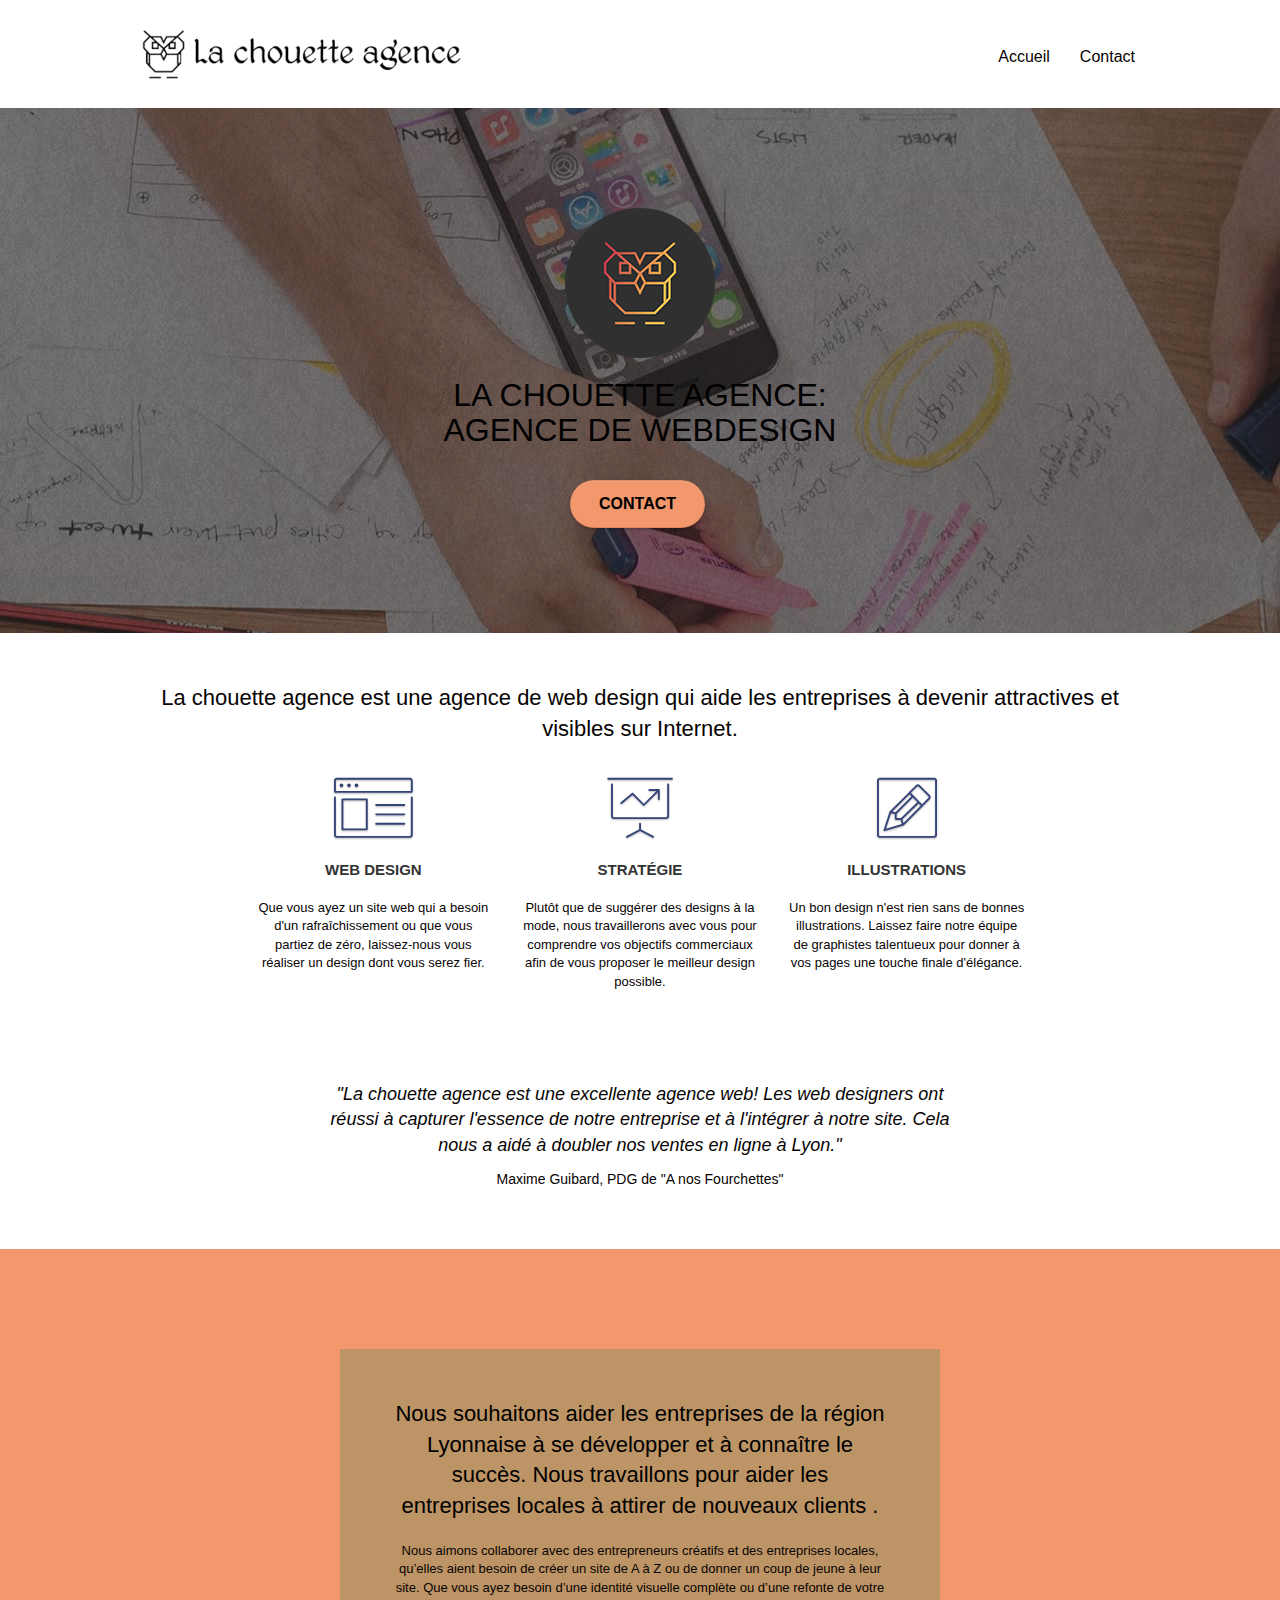
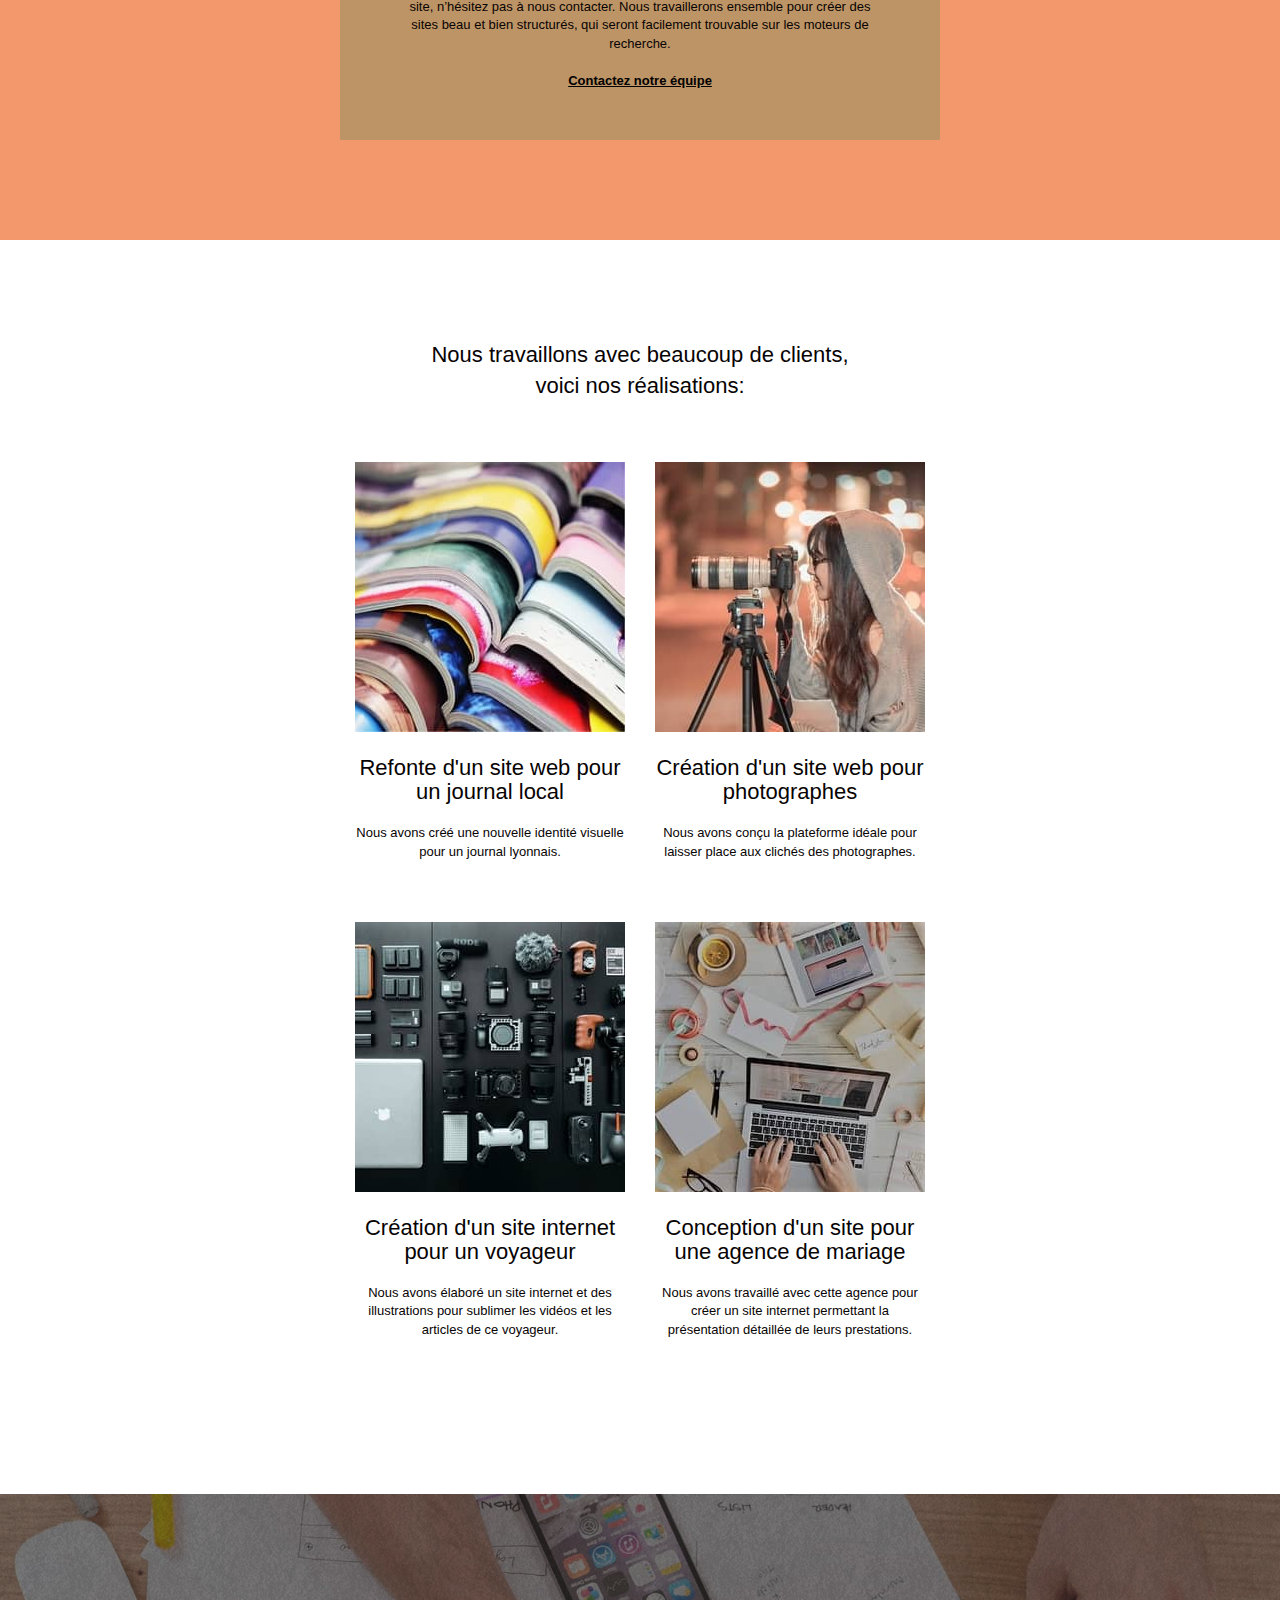
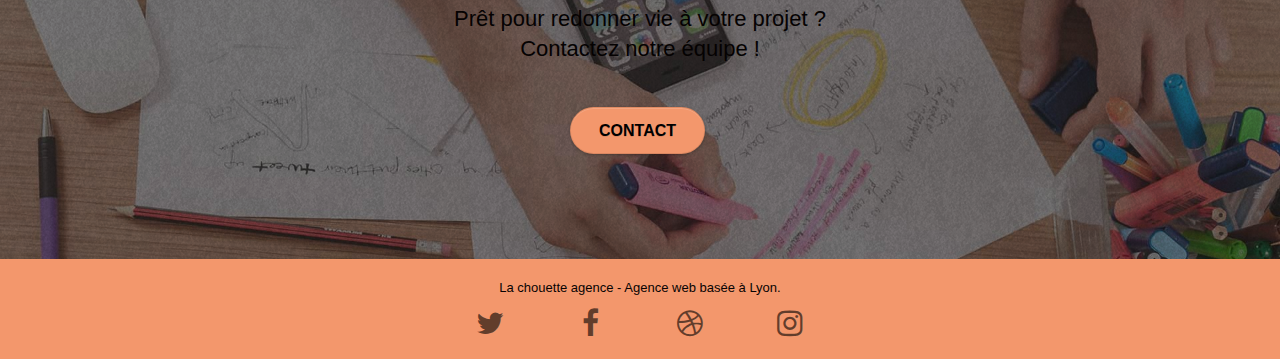
<file: index.html>
<!DOCTYPE html>
<html lang="fr">
<head>
	<meta charset="utf-8">
    <meta name="robots" content="index, follow"> <!--ou index, follow, noimagindex-->
    <meta name="keywords" content="seo, google, site web, site internet, agence design Lyon, agence design, entreprise web.">
    <meta name="description" content="La chouette agence, agence web basée à Lyon, vous propose de vous créer un site web attractif et bien structuré ou de s'occuper de la refonte de votre site en tenant compte de vos besoins et souhaits et en assurant une meilleure visibilité sur Internet.">
	<title>Création et refonte de sites- Meilleure agence web: La chouette agence</title>
    <meta name="viewport" content="width=device-width, initial-scale=1.0, viewport-fit=cover">
    <!--<link rel="shortcut icon" type="image/png" href="favicon.jpg">-->
    <link rel="stylesheet" type="text/css" href="./css/minbootstrap.css">
	<link rel="stylesheet" type="text/css" href="style.css">
	<link rel="stylesheet" type="text/css" href="./css/font-awesome.css">
	<link rel="stylesheet" type="text/css" href="./css/et-line.css">
	
<!-- Analytics -->
 
<!-- Analytics END -->
</head>
<body>
<!-- Principal conteneur -->
<div class="page-container">
    
<!-- bloc-0 -->
<div class="bloc bgc-white l-bloc " id="bloc-0">
	<div class="container bloc-sm">

		<nav class="navbar row">
			<div class="navbar-header">
				<!--<div class="keywords" style="color:#cccccc;font-size:1px;">Agence web à paris, stratégie web, web design, illustrations, design de site web, site web, web, internet, site internet, site</div>-->
				<a class="navbar-brand" href="index.html"><img src="imgccompres/la-chouette-agence.png" alt="logo de la meilleure agence web la chouette agence" height="60" /></a>
				<!--<div class="keywords" style="color:#cccccc;font-size:1px;">Agence web à paris, stratégie web, web design, illustrations, design de site web, site web, web, internet, site internet, site</div>-->
				<button id="nav-toggle" type="button" class="ui-navbar-toggle navbar-toggle" data-toggle="collapse" data-target=".navbar-1">
					<span class="sr-only">Toggle navigation</span><span class="icon-bar"></span><span class="icon-bar"></span><span class="icon-bar"></span>
				</button>
			</div>
			<div class="collapse navbar-collapse navbar-1 special-dropdown-nav">
				<ul class="site-navigation nav navbar-nav">
					<li>
						<a href="index.html">Accueil</a>
					</li>
					<li>
						<a href="page2.html">Contact</a>
					</li>
				</ul>
			</div>
		</nav>
	</div>
</div>
<!-- bloc-0 END -->

<!-- bloc-1-presentation -->
<div class="bloc bgc-dark-slate-blue bg-banniere d-bloc bg-t-edge bloc-bg-texture texture-paper b-parallax" id="bloc-1-hero">
	<div class="container bloc-lg">
		<div class="row tight-width-whitespace">
			<div class="col-sm-12">
				<img src="imgccompres/logo.png" class="center-block image-resize-mode" width="150" alt="Logo de la chouette agence, agence web paris" />
				<h1 class="text-center hero-bloc-text tc-orange ">
					La chouette agence: 
					agence de webdesign
				</h1>
				<div class="text-center">
					<a href="page2.html" class="btn btn-lg btn-clean btn-rd cta-hero btn-atomic-tangerine" id="cta-hero">Contact</a>
				</div>
			</div>
		</div>
	</div>
</div>
<!-- bloc-1-presentation END -->

<!-- bloc-2-services -->
<div class="bloc bgc-white l-bloc" id="bloc-2-services">
	<div class="container bloc-md">
		<div class="row">
			<div class="col-sm-12 text-center">
				<p class="firstparag">La chouette agence est une agence de web design qui aide les entreprises à devenir attractives et visibles sur Internet.</p>
			</div>
		</div>
		<div class="row voffset-lg med-width-whitespace">
			<div class="col-sm-4">
				<div class="text-center">
					<span class="et-icon-browser sm-shadow icon-dark-slate-blue icons icon-lg"></span>
				</div>
				<h2 class="mg-md text-center">
					Web design
				</h2>
				<p class="text-center ">
					Que vous ayez un site web qui a besoin d'un rafraîchissement ou que vous partiez de zéro, laissez-nous vous réaliser un design dont vous serez fier.
				</p>
			</div>
			<div class="col-sm-4">
				<div class="text-center">
					<span class="et-icon-presentation sm-shadow icon-dark-slate-blue icons icon-lg"></span>
				</div>
				<h2 class="mg-md text-center">
					Stratégie
				</h2>
				<p class="text-center ">
					Plutôt que de suggérer des designs à la mode, nous travaillerons avec vous pour comprendre vos objectifs commerciaux afin de vous proposer le meilleur design possible.<br>
				</p>
			</div>
			<div class="col-sm-4">
				<div class="text-center">
					<span class="et-icon-edit sm-shadow icon-dark-slate-blue icons icon-lg"></span>
				</div>
				<h2 class="mg-md text-center">
					Illustrations
				</h2>
				<p class="text-center ">
					Un bon design n'est rien sans de bonnes illustrations. Laissez faire notre équipe de graphistes talentueux pour donner à vos pages une touche finale d'élégance.
				</p>
			</div>
		</div>
		<div class="row voffset-lg voffset">
			<div class="col-xs-12 col-md-8 col-md-offset-2 text-center">
				<p class="secondparagr">"La chouette agence est une excellente agence web! Les web designers ont réussi à capturer l'essence de notre entreprise et à l'intégrer à notre site. Cela nous a aidé à doubler nos ventes en ligne à Lyon." <br /></p>
				<p class="author">Maxime Guibard, PDG de "A nos Fourchettes"</p>
		

			</div>
		</div>
	</div>
</div>
<!-- bloc-2-services END -->

<!-- bloc-3-what-i-do -->
<div class="bloc tc-orange bgc-atomic-tangerine bg-presentation d-bloc bloc-bg-texture b-parallax" id="bloc-3-what-i-do">
	<div class="container bloc-lg">
		<div class="row tight-width-whitespace black-background">
			<div class="col-sm-12">
				<p class="mg-md text-center tc-black firstparag ">
					Nous souhaitons aider les entreprises de la région Lyonnaise à se développer et à connaître le succès. Nous travaillons pour aider les entreprises locales à attirer de nouveaux clients .<!--<br>-->
				</p>
				<p class="text-center white">
					Nous aimons collaborer avec des entrepreneurs créatifs et des entreprises locales, qu’elles aient besoin de créer un site de A à Z ou de donner un coup de jeune à leur site. Que vous ayez besoin d’une identité visuelle complète ou d’une refonte de votre site, n’hésitez pas à nous contacter. Nous travaillerons ensemble pour créer des sites beau et bien structurés, qui seront facilement trouvable sur les moteurs de recherche. <br><br><a class="tc-black bold-link" href="page2.html">Contactez notre équipe</a><br>
				</p>
			</div>
		</div>
	</div>
</div>
<!-- bloc-3-what-i-do END -->

<!-- bloc-4-portfolio -->
<div class="bloc bgc-white bg-lines-h2-bg bg-repeat l-bloc" id="bloc-4-portfolio">
	<div class="container bloc-lg">
		<div class="row">
			<div class="col-sm-12 text-center">
				<p class="firstparag">Nous travaillons avec beaucoup de clients, <br /> voici nos réalisations:</p>
			</div>
		</div>
		<div class="row tight-width-whitespace portfolio-row">
			<div class="col-sm-6">
				<a href="#" data-lightbox="imgccompres/1.jpg" data-gallery-id="gallery-1" data-caption="Refonte d'un site web pour un journal local par la meilleure agence de webdesign, la chouette agence" data-frame="snapshot-lb"><img src="imgccompres/1.jpg" alt="paris web design logo agence web meilleure agence et refonte site web journal" class="img-responsive portfolio-thumb" /></a>
				<h3 class="mg-md text-center">
					Refonte d'un site web pour un journal local
				</h3>
				<p class="text-center">
					Nous avons créé une nouvelle identité visuelle pour un journal lyonnais.
				</p>
			</div>
			<div class="col-sm-6">
				<a href="#" data-lightbox="imgccompres/2.jpg" data-gallery-id="gallery-1" data-caption="Création d'un site web pour photographes" data-frame="snapshot-lb"><img src="imgccompres/2.jpg" class="img-responsive portfolio-thumb" alt="Création d'un site web pour photographes par la meilleure agence web Paris et Lyon" /></a>
				<h3 class="mg-md text-center">
					Création d'un site web pour photographes
				</h3>
				<p class="text-center">
					Nous avons conçu la plateforme idéale pour laisser place aux clichés des photographes.
				</p>
			</div>
		</div>
		<div class="row tight-width-whitespace portfolio-row">
			<div class="col-sm-6">
				<a href="#" data-lightbox="imgccompres/3.jpg" data-gallery-id="gallery-1" data-caption="Création d'un site internet pour un voyageur par l'entreprise web la chouette agence" data-frame="snapshot-lb"><img src="imgccompres/3.jpg" class="img-responsive portfolio-thumb" alt="paris web design logo agence web meilleure agence, Création d'un site web pour voyageur"/></a>
				<h3 class="mg-md text-center">
					Création d'un site internet pour un voyageur
				</h3>
				<p class="text-center">
					Nous avons élaboré un site internet et des illustrations pour sublimer les vidéos et les articles de ce voyageur.
				</p>
			</div>
			<div class="col-sm-6">
				<a href="#" data-lightbox="imgccompres/4.jpg" data-gallery-id="gallery-1" data-caption="Conception d'un site pour une agence de mariage" data-frame="snapshot-lb"><img src="imgccompres/4.jpg" class="img-responsive portfolio-thumb" alt="Création d'un site web pour une agence de mariage - Webdesign Paris" /></a>
				<h3 class="mg-md text-center">
					Conception d'un site pour une agence de mariage
				</h3>
				<p class="text-center">
					Nous avons travaillé avec cette agence pour créer un site internet permettant la présentation détaillée de leurs prestations.
				</p>
			</div>
		</div>
	</div>
</div>
<!-- bloc-4-portfolio END -->

<!-- bloc-5-cta -->
<div class="bloc bgc-dark-slate-blue bg-banniere d-bloc bloc-bg-texture texture-paper" id="bloc-5-cta">
	<div class="container bloc-lg">
		<div class="row">
			<p class="mg-md text-center tc-orange firstparag">
				Prêt pour redonner vie à votre projet ?<br />Contactez notre équipe !
			</p>
			<div class="col-sm-12 text-center">
				<a href="page2.html" class="btn btn-atomic-tangerine btn-clean btn-rd btn-lg cta-hero">Contact</a>
			</div>
		</div>
	</div>
</div>
<!-- bloc-5-cta END -->
<!--ScrollToTop button  
<a class="bloc-button btn btn-d scrollToTop showScrollTop" onclick="scrolltoTarget('1')">
	<span class="fa fa-chevron-up">
	</span>
</a> -->

<!-- Footer - bloc-8 -->
<div class="bloc bgc-atomic-tangerine d-bloc" id="bloc-8">
	<div class="container bloc-sm">
		<div class="row">
			<div class="col-sm-12">
				<p class="text-center white">
					La chouette agence - Agence web basée à Lyon.<br />
				</p>
				<div class="row row-no-gutters social">
					<div class="col-sm-3">
						<div class="text-center">
							<a class="social" href="index.html" title="Se connecter à Twitter"><span class="fa fa-twitter icon-md"></span></a>
						</div>
					</div>
					<div class="col-sm-3">
						<div class="text-center">
							<a class="social" href="index.html" title="Se connecter à Facebook"><span class="fa fa-facebook icon-md"></span></a>
						</div>
					</div>
					<div class="col-sm-3">
						<div class="text-center">
							<a class="social" href="index.html" title="Se connecter à Dribbble"><span class="fa fa-dribbble icon-md"></span></a>
						</div>
					</div>
					<div class="col-sm-3">
						<div class="text-center">
							<a class="social" href="index.html" title="Se connecter à Instagram"><span class="fa fa-instagram icon-md"></span></a>
						</div>
					</div>
					<!--<div class="keywords" style="color:#F3976C;">Agence web à paris, stratégie web, web design, illustrations, design de site web, site web, web, internet, site internet, site</div>-->
				</div>
				
			</div>
		</div>
	</div>
</div>
<!-- Footer - bloc-8 END -->

</div>
<!-- Principal conteneur END -->
    
<script src="./js/jquery-2.1.0.js"></script>
<script src="./js/bootstrap.js"></script>
<script src="./js/blocs.js"></script>

</body>
</html>
</file>
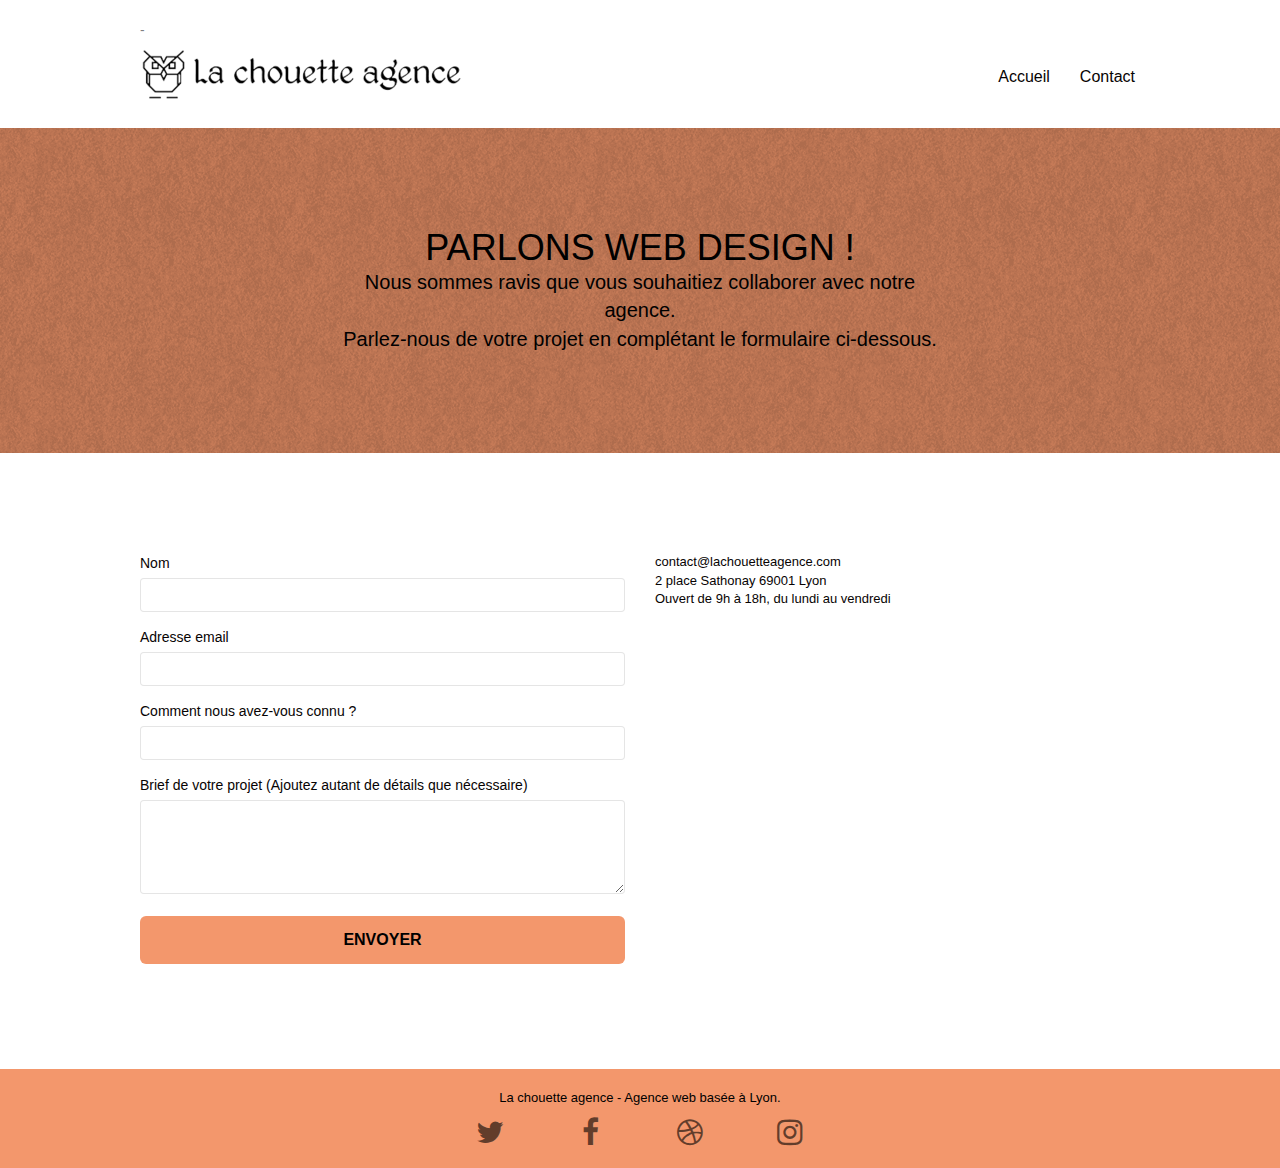
<file: page2.html>
<!DOCTYPE html>
<html lang="fr">
<head>
    <meta charset="utf-8">
    <meta name="keywords" content="seo, google, site web, site internet, agence design Lyon, agence design, entreprise web.">
    <meta name="description" content="La chouette agence, agence web basée à Lyon, vous propose de vous créer un site web attractif et bien structuré ou de s'occuper de la refonte de votre site en tenant compte de vos besoins et souhaits et en assurant une meilleure visibilité sur Internet.">
	<title>Création et refonte de sites-Meilleure agence web: La chouette agence</title>
    <meta name="viewport" content="width=device-width, initial-scale=1.0, viewport-fit=cover">
    <!--<link rel="shortcut icon" type="image/png" href="favicon.jpg">-->
    
	<link rel="stylesheet" type="text/css" href="./css/bootstrap.css">
	<link rel="stylesheet" type="text/css" href="style.css">
	<link rel="stylesheet" type="text/css" href="./css/font-awesome.css">
	<link rel="stylesheet" type="text/css" href="./css/et-line.css">

    
<!-- Analytics -->
 
<!-- Analytics END -->
    
</head>
<body>
<!-- Principal conteneur -->
<div class="page-container">
    
<!-- bloc-0 -->
<div class="bloc bgc-white l-bloc " id="bloc-0">
	<div class="container bloc-sm">-
		<nav class="navbar row">
			<div class="navbar-header">
				<a class="navbar-brand" href="index.html"><img src="imgccompres/la-chouette-agence.png" alt="Design logo de la meilleure agence web, la chouette agence-Lyon-Paris" height="60" /></a>
				<button id="nav-toggle" type="button" class="ui-navbar-toggle navbar-toggle" data-toggle="collapse" data-target=".navbar-1">
					<span class="sr-only">Toggle navigation</span><span class="icon-bar"></span><span class="icon-bar"></span><span class="icon-bar"></span>
				</button>
			</div>
			<div class="collapse navbar-collapse navbar-1 special-dropdown-nav">
				<ul class="site-navigation nav navbar-nav">
					<li>
						<a href="index.html">Accueil</a>
					</li>
					<li>
						<a href="page2.html">Contact</a>
					</li>
				</ul>
			</div>
		</nav>
	</div>
</div>
<!-- bloc-0 END -->

<!-- bloc-6 -->
<div class="bloc bg-dots-bg bg-repeat bgc-atomic-tangerine d-bloc bloc-bg-texture texture-paper" id="bloc-6">
	<div class="container bloc-lg">
		<div class="row">
			<div class="col-sm-12">
				<h1 class="text-center hero-bloc-text tight-width-whitespace">
					Parlons web design !
				</h1>
				<p class="text-center mg-lg tc-black tight-width-whitespace secondpage ">
					Nous sommes ravis que vous souhaitiez collaborer avec notre agence.<br>
					Parlez-nous de votre projet en complétant le formulaire ci-dessous.
				</p>
			</div>
		</div>
	</div>
</div>
<!-- bloc-6 END -->

<!-- bloc-7 -->
<div class="bloc bgc-white l-bloc" id="bloc-7">
	<div class="container bloc-lg">
		<div class="row">
			<div class="col-sm-6">
				<form id="form_1" novalidate success-msg="Your message has been sent." fail-msg="Sorry it seems that our mail server is not responding, Sorry for the inconvenience!">
					<div class="form-group ">
						<label>
							Nom
						</label>
						<input id="name" class="form-control" required />
					</div>
					<div class="form-group">
						<label>
							Adresse email
						</label>
						<input id="email" class="form-control" type="email" required />
					</div>
					<div class="form-group">
						<label>
							Comment nous avez-vous connu ?
						</label>
						<input class="form-control" type="email" required id="input_504" />
					</div>
					<div class="form-group">
						<label>
							Brief de votre projet (Ajoutez autant de détails que nécessaire)<br>
						</label><textarea id="message" class="form-control" rows="4" cols="50" required></textarea>
					</div> 
					<button class="bloc-button btn btn-lg btn-block cta-hero btn-atomic-tangerine" type="submit">
						Envoyer
					</button>
				</form>
			</div>
			<div class="col-sm-6">
				<p>
					contact@lachouetteagence.com<br>2 place Sathonay 69001 Lyon<br>Ouvert de 9h à 18h, du lundi au vendredi<br>
				</p>
			</div>
		</div>
	</div>
</div>
<!-- bloc-7 END -->

<!-- ScrollToTop Button 
<a class="bloc-button btn btn-d scrollToTop" onclick="scrollToTarget('1')"><span class="fa fa-chevron-up"></span></a>
 ScrollToTop Button END-->


<!-- Footer - bloc-8 -->
<div class="bloc bgc-atomic-tangerine d-bloc" id="bloc-8">
	<div class="container bloc-sm">
		<div class="row">
			<div class="col-sm-12">
				<p class="text-center black">
					La chouette agence - Agence web basée à Lyon.<br>
				</p>
				<div class="row row-no-gutters social">
					<div class="col-sm-3">
						<div class="text-center">
							<a class="social" href="index.html" title="Se connecter à Twitter"><span class="fa fa-twitter icon-md"></span></a>
						</div>
					</div>
					<div class="col-sm-3">
						<div class="text-center">
							<a class="social" href="index.html" title="Se connecter à Facebook"><span class="fa fa-facebook icon-md"></span></a>
						</div>
					</div>
					<div class="col-sm-3">
						<div class="text-center">
							<a class="social" href="index.html" title="Se connecter à Dribbble"><span class="fa fa-dribbble icon-md"></span></a>
						</div>
					</div>
					<div class="col-sm-3">
						<div class="text-center">
							<a class="social" href="index.html" title="Se connecter à Instagram"><span class="fa fa-instagram icon-md"></span></a>
						</div>
					</div>
				</div>
			</div>
		</div>
	</div>
</div>
<!-- Footer - bloc-8 END -->


			
</div>
<!-- Principal conteneur END -->
    
<script src="./js/jquery-2.1.0.js"></script>
<script src="./js/bootstrap.js"></script>
<script src="./js/blocs.js"></script>
	
</body>
</html>
</file>
<file: style.css>
body {
    margin: 0;
    padding: 0;
    background: #FFF;
    overflow-x: hidden;
    -webkit-font-smoothing: antialiased;
    -moz-osx-font-smoothing: grayscale;
}

a,
button {
    transition: all .3s ease-in-out;
    outline: none!important;
}

a:hover {
    text-decoration: none;
    cursor: pointer;
}

#page-loading-blocs-notifaction {
    position: fixed;
    top: 0;
    bottom: 0;
    width: 100%;
    z-index: 100000;
    background: #FFFFFF url("img/pageload-spinner.gif") no-repeat center center;
}

.bloc {
    width: 100%;
    clear: both;
    background: 50% 50% no-repeat;
    padding: 0 50px;
    -webkit-background-size: cover;
    -moz-background-size: cover;
    -o-background-size: cover;
    background-size: cover;
    position: relative;
}

.bloc .container {
    padding-left: 0;
    padding-right: 0;
}

.bloc-lg {
    padding: 100px 50px;
}

.bloc-md {
    padding: 50px;
}

.bloc-sm {
    padding: 20px 50px;
}

.bg-center,
.bg-l-edge,
.bg-r-edge,
.bg-t-edge,
.bg-b-edge,
.bg-tl-edge,
.bg-bl-edge,
.bg-tr-edge,
.bg-br-edge,
.bg-repeat {
    -webkit-background-size: auto!important;
    -moz-background-size: auto!important;
    -o-background-size: auto!important;
    background-size: auto!important;
}

.bg-repeat {
    background: repeat;
}

.bg-t-edge {
    background: top no-repeat;
}

.bloc-bg-texture::before {
    content: "";
    background-size: 2px 2px;
    position: absolute;
    top: 0;
    bottom: 0;
    left: 0;
    right: 0;
}

.texture-paper::before {
    background: url("imgccompres/texture-paper.png");
    background-size: 280px 280px;
}

.b-parallax {
    background-attachment: fixed;
}

.d-bloc {
    color: rgba(255, 255, 255, .7);
}

.d-bloc button:hover {
    color: rgba(255, 255, 255, .9);
}

.d-bloc .icon-round,
.d-bloc .icon-square,
.d-bloc .icon-rounded,
.d-bloc .icon-semi-rounded-a,
.d-bloc .icon-semi-rounded-b {
    border-color: rgba(255, 255, 255, .9);
}

.d-bloc .divider-h span {
    border-color: rgba(255, 255, 255, .2);
}

/*.d-bloc .a-btn,
.d-bloc .navbar a,
.d-bloc .navbar-brand,
.d-bloc a .icon-sm,
.d-bloc a .icon-md,
.d-bloc a .icon-lg,
.d-bloc a .icon-xl,
.d-bloc h1 a,
.d-bloc h2 a,
.d-bloc h3 a,
.d-bloc h4 a,
.d-bloc h5 a,
.d-bloc h6 a,
.d-bloc p a {
    color: rgba(255, 255, 255, .6);
}

.d-bloc .a-btn:hover,
.d-bloc .navbar a:hover,
.d-bloc .navbar-brand:hover,
.d-bloc a:hover .icon-sm,
.d-bloc a:hover .icon-md,
.d-bloc a:hover .icon-lg,
.d-bloc a:hover .icon-xl,
.d-bloc h1 a:hover,
.d-bloc h2 a:hover,
.d-bloc h3 a:hover,
.d-bloc h4 a:hover,
.d-bloc h5 a:hover,
.d-bloc h6 a:hover,
.d-bloc p a:hover {
    color: rgba(255, 255, 255, 1);
}*/

.d-bloc .navbar-toggle .icon-bar {
    background: rgba(255, 255, 255, 1);
}

.d-bloc .btn-wire,
.d-bloc .btn-wire:hover {
    color: rgba(255, 255, 255, 1);
    border-color: rgba(255, 255, 255, 1);
}

.d-bloc .panel {
    color: rgba(0, 0, 0, .5);
}

.d-bloc .panel button:hover {
    color: rgba(0, 0, 0, .7);
}

.d-bloc .panel icon {
    border-color: rgba(0, 0, 0, .7);
}

.d-bloc .panel .divider-h span {
    border-color: rgba(0, 0, 0, .1);
}

.d-bloc .panel .a-btn {
    color: rgba(0, 0, 0, .6);
}

.d-bloc .panel .a-btn:hover {
    color: rgba(0, 0, 0, 1);
}

.d-bloc .panel .btn-wire,
.d-bloc .panel .btn-wire:hover {
    color: rgba(0, 0, 0, .7);
    border-color: rgba(0, 0, 0, .3);
}

.d-bloc .panel,
.l-bloc {
    color: rgba(0, 0, 0, .5);
}

.d-bloc .panel button:hover,
/*.l-bloc*/ button:hover {
    color: rgba(0, 0, 0, .7);
}

/*.l-bloc*/ .icon-round,
/*.l-bloc*/ .icon-square,
/*.l-bloc*/ .icon-rounded,
/*.l-bloc*/ .icon-semi-rounded-a,
   l-bloc .icon-semi-rounded-b {
    border-color: rgba(0, 0, 0, .7);
}

.d-bloc .panel .divider-h span,
/*.l-bloc*/ .divider-h span {
    border-color: rgba(0, 0, 0, .1);
}

.d-bloc .panel .a-btn,
/*.l-bloc*/ .a-btn,
/*.l-bloc*/ .navbar a,
/*.l-bloc*/ .navbar-brand,
/*.l-bloc*/ a .icon-sm,
/*.l-bloc*/ a .icon-md,
/*.l-bloc*/ a .icon-lg,
/*.l-bloc*/ a .icon-xl,
/*.l-bloc*/ h1 a,
/*.l-bloc*/ h2 a,
/*.l-bloc*/ h3 a,
/*.l-bloc*/ h4 a,
/*.l-bloc*/ h5 a,
/*.l-bloc*/ h6 a,
/*.l-bloc*/ p a {
    color: rgba(0, 0, 0, .6);
}

.d-bloc .panel .a-btn:hover,
/*.l-bloc*/ .a-btn:hover,
/*.l-bloc*/ .navbar a:hover,
/*.l-bloc*/ .navbar-brand:hover,
/*.l-bloc*/ a:hover .icon-sm,
/*.l-bloc*/ a:hover .icon-md,
/*.l-bloc*/ a:hover .icon-lg,
/*.l-bloc*/ a:hover .icon-xl,
/*.l-bloc*/ h1 a:hover,
/*.l-bloc*/ h2 a:hover,
/*.l-bloc*/ h3 a:hover,
/*.l-bloc*/ h4 a:hover,
/*.l-bloc*/ h5 a:hover,
/*.l-bloc*/ h6 a:hover,
/*.l-bloc*/ p a:hover {
    color: rgba(0, 0, 0, 1);
}

/*.l-bloc*/ .navbar-toggle .icon-bar {
    color: rgba(0, 0, 0, .6);
}

.d-bloc .panel .btn-wire,
.d-bloc .panel .btn-wire:hover,
/*.l-bloc*/ .btn-wire,
/*.l-bloc*/ .btn-wire:hover {
    color: rgba(0, 0, 0, .7);
    border-color: rgba(0, 0, 0, .3);
}

.voffset {
    margin-top: 30px;
}

.voffset-lg {
    margin-top: 80px;
}

.row-no-gutters {
    margin-right: 0;
    margin-left: 0;
}

.row.row-no-gutters > [class^="col-"],
.row.row-no-gutters > [class*=" col-"] {
    padding-right: 0;
    padding-left: 0;
}

#bloc-1-hero h1 {
    font-size: 32px;
    margin-left: 50px;
    margin-right: 50px;
}

.navbar {
    margin-bottom: 0;
    z-index: 1;
}

.navbar-brand {
    height: auto;
    padding: 3px 15px;
    font-size: 25px;
    font-weight: normal;
    font-weight: 600;
    line-height: 44px;
}

.navbar-brand img {
    max-height: 200px;
    margin: 0 5px 0 0;
    display: inline;
}

.navbar-brand img[src$=svg] {
    min-width: 100px;
}

.nav-center .navbar-brand img {
    margin: 0;
}

.navbar .nav {
    padding-top: 2px;
    margin-right: -16px;
    float: right;
    z-index: 1;
}

.nav > li {
    float: left;
    margin-top: 4px;
    font-size: 16px;
}

.navbar-nav .open .dropdown-menu > li > a {
    text-align: inherit;
}

.nav > li a:hover,
.nav > li a:focus {
    background: transparent;
}

.navbar-toggle {
    margin: 10px 10px 0 0;
    border: 0px;
}

.navbar-toggle:hover {
    background: transparent!important;
}

.navbar-toggle .icon-bar {
    background-color: rgba(0, 0, 0, .5);
    width: 26px;
}

.nav-invert .navbar .nav {
    float: left;
}


.nav-invert .navbar-header,
.nav-invert .navbar-brand {
    float: right;
    position: relative;
    z-index: 2;
}

@media (min-width: 768px) {
    .site-navigation {
        position: absolute;
        top: 50%;
        right: 20px;
        -webkit-transform: translateY(-50%);
        transform: translate(0, -50%);
        
    }
    .nav > li .dropdown-menu a,
    .nav > li .dropdown-menu a:hover {
        color: #484848;
    }
    .nav-invert .site-navigation {
        left: 0;
        right: 0;
    }
    .nav-center {
        text-align: center;
    }
    .nav-center .navbar-header {
        width: 100%;
    }
    .nav-center .navbar-header,
    .nav-center .navbar-brand,
    .nav-center .nav > li {
        float: none;
        display: inline-block;
    }
    .nav-center .site-navigation {
        position: relative;
        width: 100%;
        right: 0;
        margin-right: 0px;
        margin-top: 20px;
    }
    .nav-center.mini-nav .navbar-toggle {
        float: none;
        margin: 10px auto 0;
    }
}

.nav > li > .dropdown a {
    background: none!important;
    display: block;
    padding: 14px 15px;
}

nav .caret {
    margin: 0 5px;
}

.dropdown-menu .dropdown-menu {
    top: -8px;
    left: 100%;
}

.dropdown-menu .dropmenu-flow-right {
    top: 100%;
    left: 0;
    margin-left: -1px;
    border-top-left-radius: 0;
    border-top-right-radius: 0;
}

.dropdown-menu .dropdown span {
    border: 4px solid black;
    border-top-color: transparent;
    border-right-color: transparent;
    border-bottom-color: transparent;
    margin: 6px -5px 0 0!important;
    float: right;
}

.mg-md {
    margin-top: 10px;
    margin-bottom: 20px;
}

.mg-lg {
    margin-top: 10px;
    margin-bottom: 40px;
}

.btn {
    margin: 0 5px 5px 0;
}

.btn.pull-right {
    margin: 0 0 5px 5px;
}

.btn-d,
.btn-d:hover,
.btn-d:focus {
    color: #FFF;
    background: rgba(0, 0, 0, .3);
}

button {
    outline: none!important;
}

.btn-rd {
    border-radius: 40px;
}

.btn-clean {
    border: 1px solid rgba(0, 0, 0, .08);
    border-bottom-color: rgba(0, 0, 0, .1);
    text-shadow: 0 1px 0 rgba(0, 0, 1, .1);
    box-shadow: 0 1px 3px rgba(0, 0, 1, .25), inset 0 1px 0 0 rgba(255, 255, 255, .15);
}

.icon-md {
    font-size: 30px!important;
}

.icon-lg {
    font-size: 60px!important;
}

.sm-shadow {
    text-shadow: 0 1px 2px rgba(0, 0, 0, .3);
}

.panel-sq,
.panel-sq .panel-heading,
.panel-sq .panel-footer {
    border-radius: 0;
}

.panel-rd {
    border-radius: 30px;
}

.panel-rd .panel-heading {
    border-radius: 29px 29px 0 0;
}

.panel-rd .panel-footer {
    border-radius: 0 0 29px 29px;
}

.form-control {
    border-color: rgba(0, 0, 0, .1);
    box-shadow: none;
}

.scrollToTop {
    width: 40px;
    height: 40px;
    position: fixed;
    bottom: 20px;
    right: 20px;
    opacity: 0;
    z-index: 500;
    transition: all .3s ease-in-out;
}

.scrollToTop span {
    margin-top: 6px;
}

.showScrollTop {
    font-size: 14px;
    opacity: 1;
}

a[data-lightbox] {
    position: relative;
    display: block;
    text-align: center;
}

a[data-lightbox]:hover::before {
    content: "+";
    font-family: "HelveticaNeue-Light", "Helvetica Neue Light", "Helvetica Neue", Helvetica, Arial;
    font-size: 32px;
    width: 50px;
    height: 50px;
    margin-left: -25px;
    border-radius: 50%;
    background: rgba(0, 0, 0, .6);
    color: #FFF;
    font-weight: 100;
    z-index: 1;
    position: absolute;
    top: 50%;
    -webkit-transform: translateY(-50%);
    transform: translateY(-50%);
    
}

a[data-lightbox]:hover img {
    opacity: 0.6;
    -webkit-animation-fill-mode: none;
    animation-fill-mode: none;
}

#lightbox-modal {
    display: flex;
    align-items: center;
}

#lightbox-modal .modal-dialog {
    width: 90%;
    max-width: 900px;
    margin: 0 auto 0;
}

#lightbox-modal .modal-dialog img {
    max-height: 90vh;
    margin: 0 auto;
}

.lightbox-caption {
    padding: 20px;
    color: #FFF;
    background: rgba(0, 0, 0, .5);
    position: absolute;
    left: 15px;
    right: 15px;
    bottom: 5px;
}

.close-lightbox {
    color: #FFF;
    font-size: 30px;
    position: absolute;
    top: 20px;
    right: 20px;
    z-index: 20;
    background: rgba(0, 0, 0, .5);
    border: none;
    line-height: 30px;
    padding: 0 9px 5px;
    opacity: 0.3;
}

.close-lightbox:hover,
.next-lightbox:hover,
.prev-lightbox:hover {
    opacity: 1.0;
    color: #FFF;
}

.next-lightbox,
.prev-lightbox {
    font-size: 20px;
    color: rgba(255, 255, 255, .9);
    background: rgba(0, 0, 0, .5);
    transition: all .2s ease-in-out;
    position: absolute;
    top: 45%;
    z-index: 1;
    opacity: 0.4;
}

.next-lightbox {
    padding: 6px 8px 1px 13px;
    right: 25px;
}

.prev-lightbox {
    padding: 6px 13px 1px 10px;
    left: 25px;
}

.snapshot-lb .modal-body {
    padding-bottom: 45px;
}

.snapshot-lb .lightbox-caption {
    padding: 0;
    color: rgba(0, 0, 0, .5);
    background: none;
}

h1,
h2,
h3,
h4,
h5,
h6,
p,
label,
.btn,
a {
    font-family: "helvetica";
    font-weight: 400;
    /*color: #575757!important;*/
    color: #070303!important;
}

.container {
    max-width: 1000px;
}

/*.hero-bloc-text {
    font-size: 38px;
}*/

.hero-bloc-text-sub {
    font-size: 36px;
}

.statement-bloc-text {
    line-height: 26px;
    font-style: italic;
    font-size: 20px;
    text-align: center;
    font-weight: lighter;
    max-width: 520px;
    margin: auto auto auto auto;
}

p {
    font-size: 13px;
}

.tight-width-whitespace {
    max-width: 600px;
    margin: auto auto auto auto;
}

.h1 {
    font-size: 20px;
    font-family: "Open Sans";
}

.cta-hero {
    margin-top: 22px;
    color: rgb(0, 0, 0)!important;
    /*color: #FFFFFF!important;*/
    text-transform: uppercase;
    padding: 12px 28px 12px 28px;
    font-size: 16px;
    font-weight: 700;
}

.social {
    max-width: 400px;
    margin: auto auto auto auto;
}
.firstparag{
    font-size: 22px;
    line-height: 1.4em;
   
}
.secondparagr{
    font-size: 18px;
    font-style: italic;
}
.author{
    font-size: 14px;
}
.secondpage{
    font-size: 20px;
    color: black;
    
}

/*h2 {
    font-size: 22px;
    line-height: 1.4em;
}*/
/*.text-center {
    font-size: 22px;
    line-height: 1.4em;
}*/
/*h3*/ h2 {
    font-size: 15px;
    text-transform: uppercase;
    font-weight: 700;
    color: #333333!important;
}

.med-width-whitespace {
    max-width: 800px;
    margin: auto auto auto auto;
    box-shadow: 0px 0px 0px #000000;
}

h1 {
    color: rgb(0, 0, 0)!important;
    text-transform: uppercase;
}
/*h4 {
    color: #333333!important;
}*/

.icons {
    margin-bottom: 14px;
    margin-top: 24px;
}

.black {
    color: rgb(0, 0, 0)!important;
}

.portfolio-thumb {
    margin-bottom: 24px;
}

.portfolio-row {
    margin-bottom: 44px;
    margin-top: 50px;
}

.avatar {
    box-shadow: 0px 4px 9px rgba(0, 0, 0, 0.3);
}

.black-background {
    background-color: rgba(165, 147, 99, 0.7);
    padding: 40px 40px 40px 40px;
}

.bold-link {
    font-weight: 900;
    text-decoration: underline!important;
}

.bgc-white {
    background-color: #FFFFFF;
}

/*.bgc-dark-slate-blue {
    background-color: #364577;
}*/

.bgc-atomic-tangerine {
    background-color: #F3976C;
}

/*.tc-orange {
    color: #F3976C!important;
}*/

.tc-black{
    color: rgb(0, 0, 0)!important;
}

.tc-black:hover{
    color: #611f75!important;

}


.btn-atomic-tangerine {
    background: #F3976C;
    color:black;
    /*color: #FFFFFF!important;*/
}

.btn-atomic-tangerine:hover {
    background: #c27956!important;
    color: black;
    /*color: #FFFFFF!important;*/
}

/*.ltc-white {
    color: #FFFFFF!important;
}

.ltc-white:hover {
    color: #cccccc!important;
}*/

.ltc-atomic-tangerine {
    color: #F3976C!important;
}

.ltc-atomic-tangerine:hover {
    color: #c27956!important;
}

.icon-dark-slate-blue {
    color: #364577!important;
    border-color: #364577!important;
}

/*.bg-dots-bg {
    background-image: url("img/dots-bg.png"); fichier effacé
}*/

/*.bg-lines-h2-bg {
    background-image: url("img/lines-h2-bg.png");
} fichier effacé+ à effacer du html*/

.bg-banniere {
    background-image: url("imgccompres/la-chouette-agence-banniere.jpg");
}

.bg-presentation {
    background-image: url("imgccompres/image-de-presentation.jpg");
    
}

@media (max-width: 1024px) {
    .bloc {
        padding-left: 20px;
        padding-right: 20px;
    }
    .bloc.full-width-bloc,
    .bloc-tile-2.full-width-bloc .container,
    .bloc-tile-3.full-width-bloc .container,
    .bloc-tile-4.full-width-bloc .container {
        padding-left: 0;
        padding-right: 0;
    }
}

@media (max-width: 992px) and (min-width: 768px) {
    .navbar .nav {
        max-width: 80%
    }
    .nav-center.navbar .nav {
        max-width: 100%
    }
}

@media only screen and (min-width: 768px) and (max-width: 1024px) and (orientation: landscape) {
    .b-parallax {
        background-attachment: scroll;
    }
}

@media only screen and (min-width: 1024px) and (max-width: 1366px) and (-webkit-min-width-pixel-ratio: 1.5) {
    .b-parallax {
        background-attachment: scroll;
    }
}

@media (max-width: 991px) {
    .container {
        width: 100%;
    }
    .b-parallax {
        background-attachment: scroll;
    }
    .page-container,
    #hero-bloc {
        overflow-x: hidden;
        position: relative;
    }
    /*.bloc {
        padding-left: constant(safe-area-inset-left);
        padding-right: constant(safe-area-inset-right);
    }*/
    .bloc-group,
    .bloc-group .bloc {
        display: block;
        width: 100%;
    }
    .bloc-fill-screen .fill-bloc-top-edge,
    .bloc-fill-screen .fill-bloc-bottom-edge {
        padding: 0 20px;
        /*padding-left: constant(safe-area-inset-left);
        padding-right: constant(safe-area-inset-right);*/
    }
}

@media (max-width: 767px) {
    .page-container {
        overflow-x: hidden;
        position: relative;
    }
    h1,
    h2,
    h3,
    h4,
    h5,
    h6,
    p,
    #disqus_thread {
        padding-left: 10px!important;
        padding-right: 10px!important;
    }
    .b-parallax {
        background-attachment: scroll;
    }
    .navbar .nav {
        padding-top: 0;
        border-top: 1px solid rgba(0, 0, 0, .2);
        float: none!important;
    }
    .navbar.row {
        margin-left: 0;
        margin-right: 0;
    }
    .site-navigation {
        position: inherit;
        transform: none;
        -webkit-transform: none;
        -ms-transform: none;
    }
    .nav > li {
        margin-top: 0;
        border-bottom: 1px solid rgba(0, 0, 0, .1);
        background: rgba(0, 0, 0, .05);
        text-align: left;
        padding-left: 15px;
        width: 100%;
    }
    .nav > li:hover {
        background: rgba(0, 0, 0, .08);
    }
    .dropdown .dropdown a .caret {
        float: none;
        margin: 5px 0 0 10px!important;
        border: 4px solid black;
        border-bottom-color: transparent;
        border-right-color: transparent;
        border-left-color: transparent;
    }
    #hero-bloc .navbar .nav {
        background: rgba(0, 0, 0, .8);
    }
    #hero-bloc .navbar .nav a {
        color: rgba(255, 255, 255, .6);
    }
    .hero {
        padding: 50px 0;
    }
    .hero-nav {
        left: -1px;
        right: -1px;
    }
    .navbar-collapse {
        padding: 0;
        overflow-x: hidden;
        -webkit-box-shadow: none;
        box-shadow: none;
    }
    .navbar-brand img {
        max-height: 40px;
        width: auto;
    }
    .nav-invert .navbar-header {
        float: none;
        width: 100%;
    }
    .nav-invert .navbar-toggle {
        float: left;
        margin-left: 10px;
    }
    .bloc {
        padding-left: 0;
        padding-right: 0;
    }
    
    .bloc-xxl,
    .bloc-xl,
    .bloc-lg {
        padding: 40px 0;
    }
    .bloc-sm,
    .bloc-md {
        padding-left: 0;
        padding-right: 0;
    }
    .bloc-tile-2 .container,
    .bloc-tile-3 .container,
    .bloc-tile-4 .container,
    .bloc-fill-screen .fill-bloc-top-edge,
    .bloc-fill-screen .fill-bloc-bottom-edge {
        padding-left: 0;
        padding-right: 0;
    }
    .a-block {
        padding: 0 10px;
    }
    .btn-dwn {
        display: none;
    }
    .voffset {
        margin-top: 5px;
    }
    .voffset-md {
        margin-top: 20px;
    }
    .voffset-lg {
        margin-top: 30px;
    }
    form {
        padding: 5px;
    }
    .close-lightbox {
        display: inline-block;
    }
    .blocsapp-device-iphone5 {
        background-size: 216px 425px;
        padding-top: 60px;
        width: 216px;
        height: 425px;
    }
    .blocsapp-device-iphone5 img {
        width: 180px;
        height: 320px;
    }
}

@media (max-width: 400px) {
    .bloc {
        padding-left: 0;
        padding-right: 0;
    }
}

@media (max-width: 767px) {
    .bloc-mob-center-text {
        text-align: center;
    }
}
</file>
<file: css/et-line.css>
@font-face {
    font-family: et-line;
    src: url(../fonts/et-line.eot);
    src: url(../fonts/et-line.eot?#iefix) format('embedded-opentype'), url(../fonts/et-line.woff) format('woff'), url(../fonts/et-line.ttf) format('truetype'), url(../fonts/et-line.svg#et-line) format('svg');
    font-weight: 400;
    font-style: normal
}

.et-icon-adjustments,
.et-icon-alarmclock,
.et-icon-anchor,
.et-icon-aperture,
.et-icon-attachment,
.et-icon-bargraph,
.et-icon-basket,
.et-icon-beaker,
.et-icon-bike,
.et-icon-book-open,
.et-icon-briefcase,
.et-icon-browser,
.et-icon-calendar,
.et-icon-camera,
.et-icon-caution,
.et-icon-chat,
.et-icon-circle-compass,
.et-icon-clipboard,
.et-icon-clock,
.et-icon-cloud,
.et-icon-compass,
.et-icon-desktop,
.et-icon-dial,
.et-icon-document,
.et-icon-documents,
.et-icon-download,
.et-icon-dribbble,
.et-icon-edit,
.et-icon-envelope,
.et-icon-expand,
.et-icon-facebook,
.et-icon-flag,
.et-icon-focus,
.et-icon-gears,
.et-icon-genius,
.et-icon-gift,
.et-icon-global,
.et-icon-globe,
.et-icon-googleplus,
.et-icon-grid,
.et-icon-happy,
.et-icon-hazardous,
.et-icon-heart,
.et-icon-hotairballoon,
.et-icon-hourglass,
.et-icon-key,
.et-icon-laptop,
.et-icon-layers,
.et-icon-lifesaver,
.et-icon-lightbulb,
.et-icon-linegraph,
.et-icon-linkedin,
.et-icon-lock,
.et-icon-magnifying-glass,
.et-icon-map,
.et-icon-map-pin,
.et-icon-megaphone,
.et-icon-mic,
.et-icon-mobile,
.et-icon-newspaper,
.et-icon-notebook,
.et-icon-paintbrush,
.et-icon-paperclip,
.et-icon-pencil,
.et-icon-phone,
.et-icon-picture,
.et-icon-pictures,
.et-icon-piechart,
.et-icon-presentation,
.et-icon-pricetags,
.et-icon-printer,
.et-icon-profile-female,
.et-icon-profile-male,
.et-icon-puzzle,
.et-icon-quote,
.et-icon-recycle,
.et-icon-refresh,
.et-icon-ribbon,
.et-icon-rss,
.et-icon-sad,
.et-icon-scissors,
.et-icon-scope,
.et-icon-search,
.et-icon-shield,
.et-icon-speedometer,
.et-icon-strategy,
.et-icon-streetsign,
.et-icon-tablet,
.et-icon-target,
.et-icon-telescope,
.et-icon-toolbox,
.et-icon-tools,
.et-icon-tools-2,
.et-icon-trophy,
.et-icon-tumblr,
.et-icon-twitter,
.et-icon-upload,
.et-icon-video,
.et-icon-wallet,
.et-icon-wine {
    font-family: et-line;
    speak: none;
    font-style: normal;
    font-weight: 400;
    font-variant: normal;
    text-transform: none;
    line-height: 1;
    -webkit-font-smoothing: antialiased;
    -moz-osx-font-smoothing: grayscale;
    display: inline-block
}

.et-icon-mobile:before {
    content: "\e000"
}

.et-icon-laptop:before {
    content: "\e001"
}

.et-icon-desktop:before {
    content: "\e002"
}

.et-icon-tablet:before {
    content: "\e003"
}

.et-icon-phone:before {
    content: "\e004"
}

.et-icon-document:before {
    content: "\e005"
}

.et-icon-documents:before {
    content: "\e006"
}

.et-icon-search:before {
    content: "\e007"
}

.et-icon-clipboard:before {
    content: "\e008"
}

.et-icon-newspaper:before {
    content: "\e009"
}

.et-icon-notebook:before {
    content: "\e00a"
}

.et-icon-book-open:before {
    content: "\e00b"
}

.et-icon-browser:before {
    content: "\e00c"
}

.et-icon-calendar:before {
    content: "\e00d"
}

.et-icon-presentation:before {
    content: "\e00e"
}

.et-icon-picture:before {
    content: "\e00f"
}

.et-icon-pictures:before {
    content: "\e010"
}

.et-icon-video:before {
    content: "\e011"
}

.et-icon-camera:before {
    content: "\e012"
}

.et-icon-printer:before {
    content: "\e013"
}

.et-icon-toolbox:before {
    content: "\e014"
}

.et-icon-briefcase:before {
    content: "\e015"
}

.et-icon-wallet:before {
    content: "\e016"
}

.et-icon-gift:before {
    content: "\e017"
}

.et-icon-bargraph:before {
    content: "\e018"
}

.et-icon-grid:before {
    content: "\e019"
}

.et-icon-expand:before {
    content: "\e01a"
}

.et-icon-focus:before {
    content: "\e01b"
}

.et-icon-edit:before {
    content: "\e01c"
}

.et-icon-adjustments:before {
    content: "\e01d"
}

.et-icon-ribbon:before {
    content: "\e01e"
}

.et-icon-hourglass:before {
    content: "\e01f"
}

.et-icon-lock:before {
    content: "\e020"
}

.et-icon-megaphone:before {
    content: "\e021"
}

.et-icon-shield:before {
    content: "\e022"
}

.et-icon-trophy:before {
    content: "\e023"
}

.et-icon-flag:before {
    content: "\e024"
}

.et-icon-map:before {
    content: "\e025"
}

.et-icon-puzzle:before {
    content: "\e026"
}

.et-icon-basket:before {
    content: "\e027"
}

.et-icon-envelope:before {
    content: "\e028"
}

.et-icon-streetsign:before {
    content: "\e029"
}

.et-icon-telescope:before {
    content: "\e02a"
}

.et-icon-gears:before {
    content: "\e02b"
}

.et-icon-key:before {
    content: "\e02c"
}

.et-icon-paperclip:before {
    content: "\e02d"
}

.et-icon-attachment:before {
    content: "\e02e"
}

.et-icon-pricetags:before {
    content: "\e02f"
}

.et-icon-lightbulb:before {
    content: "\e030"
}

.et-icon-layers:before {
    content: "\e031"
}

.et-icon-pencil:before {
    content: "\e032"
}

.et-icon-tools:before {
    content: "\e033"
}

.et-icon-tools-2:before {
    content: "\e034"
}

.et-icon-scissors:before {
    content: "\e035"
}

.et-icon-paintbrush:before {
    content: "\e036"
}

.et-icon-magnifying-glass:before {
    content: "\e037"
}

.et-icon-circle-compass:before {
    content: "\e038"
}

.et-icon-linegraph:before {
    content: "\e039"
}

.et-icon-mic:before {
    content: "\e03a"
}

.et-icon-strategy:before {
    content: "\e03b"
}

.et-icon-beaker:before {
    content: "\e03c"
}

.et-icon-caution:before {
    content: "\e03d"
}

.et-icon-recycle:before {
    content: "\e03e"
}

.et-icon-anchor:before {
    content: "\e03f"
}

.et-icon-profile-male:before {
    content: "\e040"
}

.et-icon-profile-female:before {
    content: "\e041"
}

.et-icon-bike:before {
    content: "\e042"
}

.et-icon-wine:before {
    content: "\e043"
}

.et-icon-hotairballoon:before {
    content: "\e044"
}

.et-icon-globe:before {
    content: "\e045"
}

.et-icon-genius:before {
    content: "\e046"
}

.et-icon-map-pin:before {
    content: "\e047"
}

.et-icon-dial:before {
    content: "\e048"
}

.et-icon-chat:before {
    content: "\e049"
}

.et-icon-heart:before {
    content: "\e04a"
}

.et-icon-cloud:before {
    content: "\e04b"
}

.et-icon-upload:before {
    content: "\e04c"
}

.et-icon-download:before {
    content: "\e04d"
}

.et-icon-target:before {
    content: "\e04e"
}

.et-icon-hazardous:before {
    content: "\e04f"
}

.et-icon-piechart:before {
    content: "\e050"
}

.et-icon-speedometer:before {
    content: "\e051"
}

.et-icon-global:before {
    content: "\e052"
}

.et-icon-compass:before {
    content: "\e053"
}

.et-icon-lifesaver:before {
    content: "\e054"
}

.et-icon-clock:before {
    content: "\e055"
}

.et-icon-aperture:before {
    content: "\e056"
}

.et-icon-quote:before {
    content: "\e057"
}

.et-icon-scope:before {
    content: "\e058"
}

.et-icon-alarmclock:before {
    content: "\e059"
}

.et-icon-refresh:before {
    content: "\e05a"
}

.et-icon-happy:before {
    content: "\e05b"
}

.et-icon-sad:before {
    content: "\e05c"
}

.et-icon-facebook:before {
    content: "\e05d"
}

.et-icon-twitter:before {
    content: "\e05e"
}

.et-icon-googleplus:before {
    content: "\e05f"
}

.et-icon-rss:before {
    content: "\e060"
}

.et-icon-tumblr:before {
    content: "\e061"
}

.et-icon-linkedin:before {
    content: "\e062"
}

.et-icon-dribbble:before {
    content: "\e063"
}
</file>
